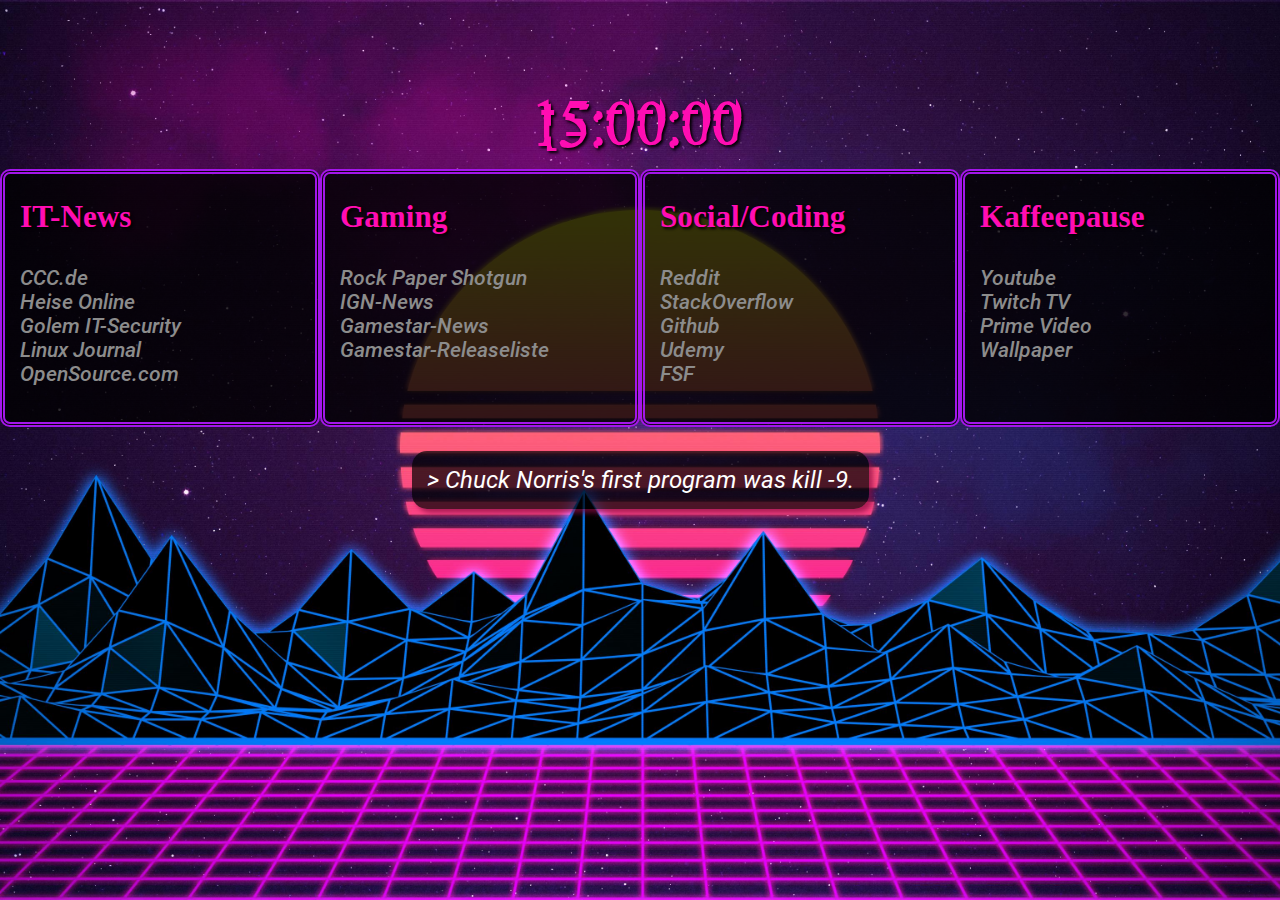
<file: index.html>
<!DOCTYPE html>
<html lang="en">
  <head>
    <meta charset="UTF-8" />
    <meta name="viewport" content="width=device-width, initial-scale=1.0" />
    <title>Startpage</title>
    <link rel="stylesheet" href="./fontfaces.css" />
    <link rel="stylesheet" href="./startpage.css" />
    <link rel="shortcut icon" href="./assets/favicon.ico" type="image/x-icon" />
  </head>
  <body>
    <div id="clock">15:00:00</div>
    <main>
      <div class="link-container">
        <h3>IT-News</h3>
        <ul class="list">
          <li><a href="https://www.ccc.de/en">CCC.de</a></li>
          <li><a href="https://www.heise.de">Heise Online</a></li>
          <li>
            <a href="https://www.golem.de/specials/it-sicherheit/"
              >Golem IT-Security</a
            >
          </li>
          <li><a href="https://www.linuxjournal.com">Linux Journal</a></li>
          <li>
            <a href="https://opensource.com/tags/news">OpenSource.com</a>
          </li>
        </ul>
      </div>
      <div class="link-container">
        <h3>Gaming</h3>
        <ul class="list">
          <li>
            <a href="https://www.rockpapershotgun.com/">Rock Paper Shotgun</a>
          </li>
          <li><a href="https://de.ign.com/article/news">IGN-News</a></li>
          <li><a href="https://www.gamestar.de/news/">Gamestar-News</a></li>
          <li>
            <a href="https://www.gamestar.de/releaseliste/"
              >Gamestar-Releaseliste</a
            >
          </li>
        </ul>
      </div>
      <div class="link-container">
        <h3>Social/Coding</h3>
        <ul class="list">
          <li><a href="https://www.reddit.com/">Reddit</a></li>
          <li><a href="https://www.stackoverflow.com/">StackOverflow</a></li>
          <li><a href="https://www.github.com/">Github</a></li>
          <li><a href="https://www.udemy.com/">Udemy</a></li>
          <li><a href="https://www.fsf.org/">FSF</a></li>
        </ul>
      </div>
      <div class="link-container">
        <h3>Kaffeepause</h3>
        <ul class="list">
          <li><a href="https://www.youtube.com/">Youtube</a></li>
          <li><a href="https://www.twitch.tv/">Twitch TV</a></li>
          <li><a href="https://www.primevideo.com/">Prime Video</a></li>
          <li>
            <a
              href="https://www.freepik.com/search?format=search&query=background&selection=1&type=vector"
              >Wallpaper</a
            >
          </li>
        </ul>
      </div>
    </main>
    <div class="joke-container">
      <p id="joke">Chuck Norris's first program was kill -9.</p>
    </div>
  </body>
</html>
</file>
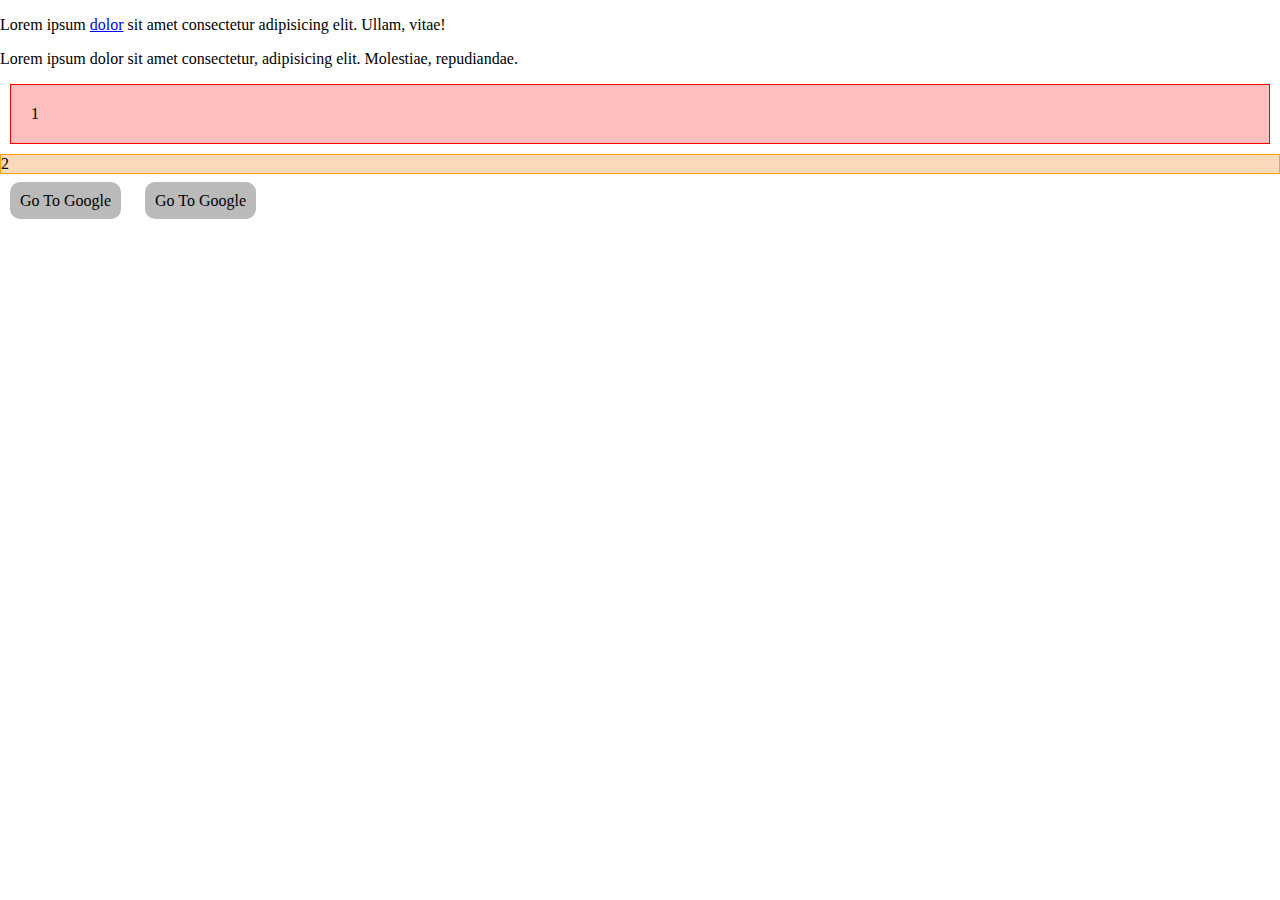
<file: learnhtml/demo.html>
<!DOCTYPE html>
<html lang="en">
  <head>
    <meta charset="UTF-8" />
    <meta name="viewport" content="width=device-width, initial-scale=1.0" />
    <title>Demo</title>
    <style>
      body {
        margin: 0;
      }
      p {
        display: block;
      }
      /* a {
        display: block;
        width: 1000px;
        height: 100px;
      } */

      .rect1 {
        background-color: rgba(255, 80, 80, 0.372);
        border: 1px solid red;
        margin: 10px;
        padding: 20px;
      }
      .rect2 {
        background-color: rgba(243, 149, 62, 0.346);
        border: 1px solid rgb(255, 162, 0);
      }
      a.link-btn {
        color: black;
        text-decoration: none;
        background-color: #bababa;
        display: inline;
        padding: 10px;
        margin: 10px;
        border-radius: 10px;
        /* box-shadow: 2px 2px 5px black; */
      }
    </style>
  </head>
  <body>
    <p>
      Lorem ipsum <a href="https://google.de">dolor</a> sit amet consectetur
      adipisicing elit. Ullam, vitae!
    </p>
    <p>
      Lorem ipsum dolor sit amet consectetur, adipisicing elit. Molestiae,
      repudiandae.
    </p>
    <div class="rect1">1</div>
    <div class="rect2">2</div>
    <br />
    <a class="link-btn" href="https://google.de">Go To Google</a>
    <a class="link-btn" href="https://google.de">Go To Google</a>
  </body>
</html>
</file>
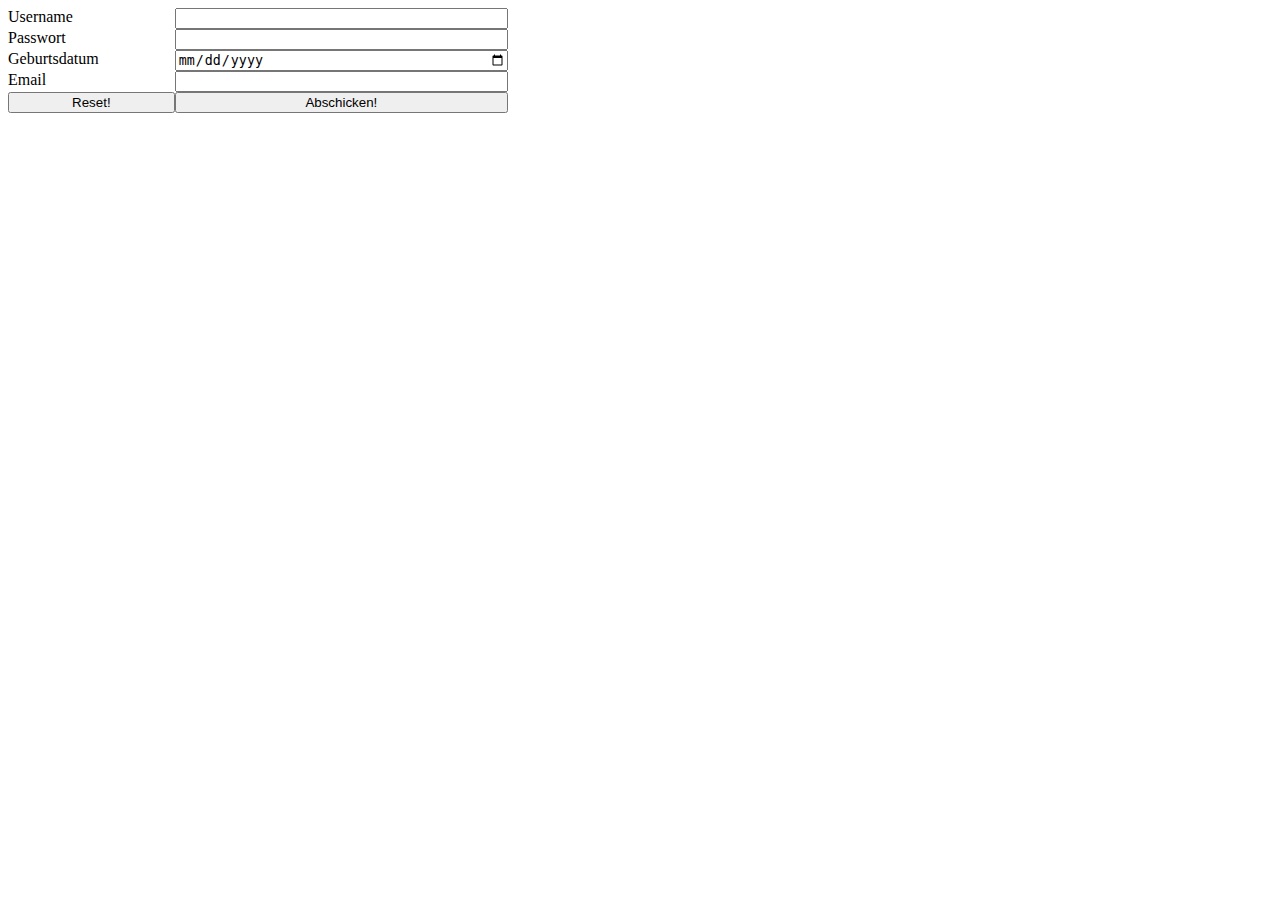
<file: learnhtml/form.html>
<!DOCTYPE html>
<html lang="en">
  <head>
    <meta charset="UTF-8" />
    <meta name="viewport" content="width=device-width, initial-scale=1.0" />
    <title>Forms</title>
    <style>
      form {
        max-width: 500px;
        display: grid;
        grid-template-columns: 1fr 2fr;
      }
    </style>
  </head>
  <body>
    <!-- action => die URL/URI zu dem server, der das formular auswertet. -->
    <!-- method sollte post sein, aus debugging-gründen in diesem fall get. -->
    <form action="/formsubmit" method="get">
      <label for="username">Username</label>
      <input type="text" name="username" id="username" />
      <label for="password">Passwort</label>
      <input type="password" name="password" id="password" />

      <label for="birthdate">Geburtsdatum</label>
      <input type="date" name="birthdate" id="birthdate" />

      <label for="email">Email</label>
      <input
        pattern="[\w\-_\.]+@[\w]+\.[\w]{2,4}"
        type="email"
        name="email"
        id="email"
      />

      <input type="reset" value="Reset!" />
      <input type="submit" value="Abschicken!" />
    </form>
  </body>
</html>

<script>
  function PostForm(formular) {
    var user = new User(formular.username, formular.passwort);
  }
</script>
</file>
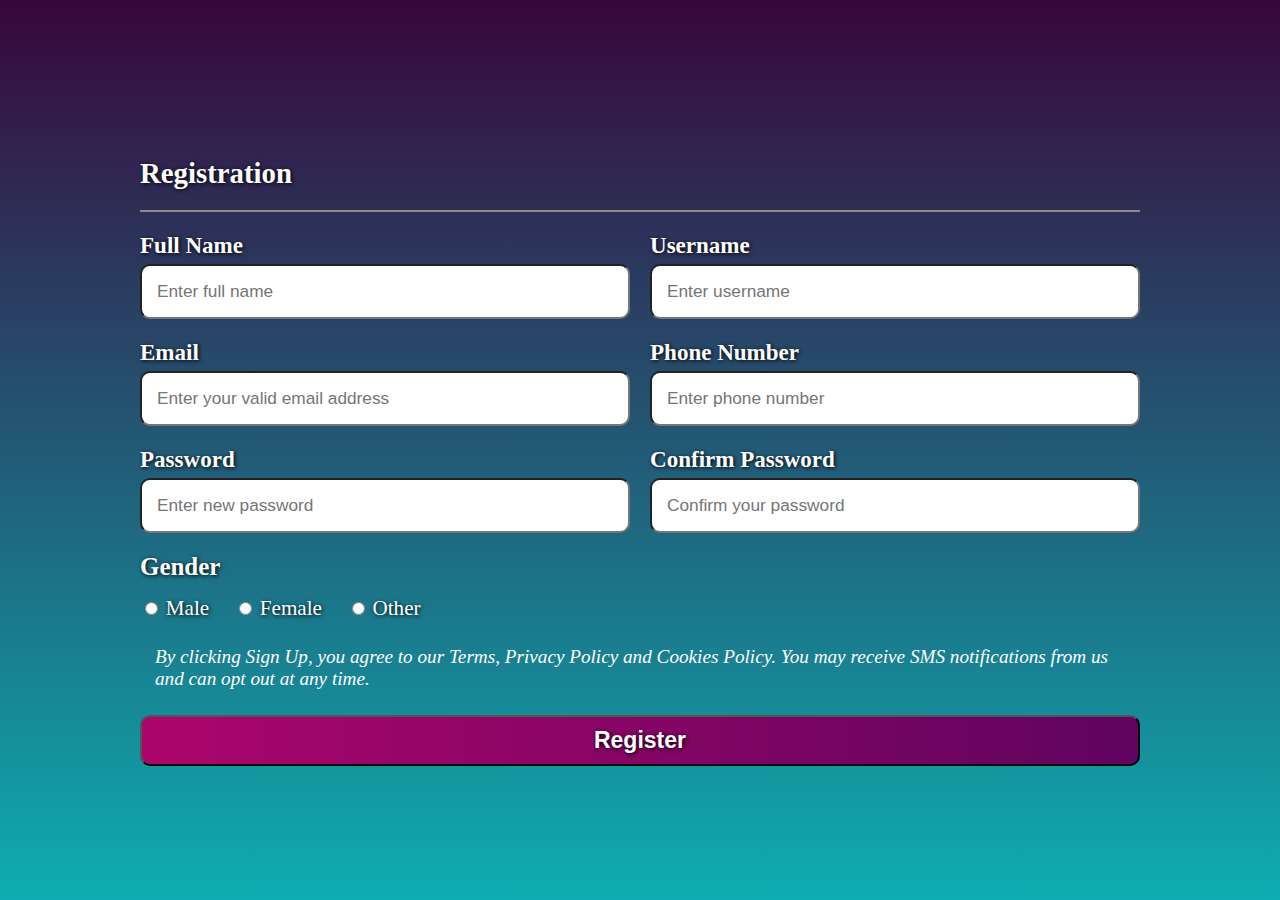
<file: learnhtml/formgrid.html>
<!DOCTYPE html>
<html lang="en">
  <head>
    <meta charset="UTF-8" />
    <meta name="viewport" content="width=device-width, initial-scale=1.0" />
    <title>Registration Form</title>
    <style>
      :root {
        --text-shadow: 1px 1px 4px black;
      }
      body {
        background: linear-gradient(
          180deg,
          rgba(55, 7, 59, 1) 0%,
          rgba(14, 173, 177, 1) 100%
        );
        background-repeat: no-repeat;
        min-height: 100vh;
        margin: 0;
        padding: 0;
        color: #fefefe;
        display: flex;
        flex-direction: column;
        align-items: center;
        justify-content: center;
      }
      form {
        display: grid;
        /* width: 600px; */
        min-width: 650px;
        max-width: 1000px;
        grid-template-columns: 1fr 1fr;
        font-size: 1.2rem;
        gap: 20px;
        margin: 40px;
      }
      form > h2 {
        grid-column: span 2;
        text-shadow: var(--text-shadow);
        border-bottom: 2px solid #8c8c8c;
        padding-bottom: 20px;
        margin-bottom: 0;
      }
      form > p {
        grid-column: span 2;
        margin: 5px 15px;
        font-style: italic;
      }
      form > input[type="submit"] {
        grid-column: span 2;
        padding: 10px;
        font-size: 1.2em;
        font-weight: 600;
        border-radius: 10px;
        color: white;
        background: linear-gradient(
          to right,
          rgb(172, 6, 108) 0%,
          rgb(95, 4, 95) 100%
        );
        text-shadow: var(--text-shadow);
      }
      form > .formgroup {
        display: flex;
        flex-direction: column;
        gap: 5px;
      }
      form > .formgroup > label {
        font-size: 1.2em;
        font-weight: 600;
        text-shadow: var(--text-shadow);
      }
      form > .formgroup > input {
        font-size: 0.9em;
        padding: 15px;
        border-radius: 10px;
      }
      .radiogroup {
        grid-column: span 2;
      }
      .radiogroup > #gender-title {
        font-size: 1.3em;
        font-weight: 600;
        margin-bottom: 15px;
        text-shadow: var(--text-shadow);
      }
      .radiogroup > label {
        margin-right: 20px;
        font-size: 1.1em;
        text-shadow: var(--text-shadow);
      }

      @media only screen and (max-width: 650px) {
        form {
          grid-template-columns: 1fr;
          min-width: fit-content;
          margin: 20px;
        }
        form > h2,
        .radiogroup,
        form > input[type="submit"],
        form > p {
          grid-column: auto;
        }
      }
    </style>
  </head>
  <body>
    <form action="/formresult" method="get">
      <h2>Registration</h2>
      <div class="formgroup">
        <label for="fullname">Full Name</label>
        <input
          type="text"
          name="fullname"
          id="fullname"
          placeholder="Enter full name"
        />
      </div>
      <div class="formgroup">
        <label for="username">Username</label>
        <input
          type="text"
          name="username"
          id="username"
          placeholder="Enter username"
        />
      </div>
      <div class="formgroup">
        <label for="email">Email</label>
        <input
          type="email"
          name="email"
          id="email"
          placeholder="Enter your valid email address"
        />
      </div>
      <div class="formgroup">
        <label for="phone">Phone Number</label>
        <input
          type="tel"
          name="phone"
          id="phone"
          placeholder="Enter phone number"
        />
      </div>
      <div class="formgroup">
        <label for="password">Password</label>
        <input
          type="password"
          name="password"
          id="password"
          placeholder="Enter new password"
        />
      </div>
      <div class="formgroup">
        <label for="confirmpass">Confirm Password</label>
        <input
          type="password"
          name="confirmpass"
          id="confirmpass"
          placeholder="Confirm your password"
        />
      </div>
      <div class="radiogroup">
        <div id="gender-title">Gender</div>
        <input type="radio" name="gender" id="male" value="male" />
        <label for="male">Male</label>
        <input type="radio" name="gender" id="female" value="female" />
        <label for="female">Female</label>
        <input type="radio" name="gender" id="other" value="other" />
        <label for="other">Other</label>
      </div>
      <p>
        By clicking Sign Up, you agree to our Terms, Privacy Policy and Cookies
        Policy. You may receive SMS notifications from us and can opt out at any
        time.
      </p>
      <input type="submit" value="Register" />
    </form>
  </body>
</html>
</file>
<file: fontfaces.css>
@font-face {
    font-family: HackerFont;
    src: url('./assets/fonts/Matrix-MZ4P.ttf');
}

/* Roboto: 100,300,400,500,700,900 Normal/Italics */
@font-face {
    font-family: Roboto;
    src: url("./assets/fonts/Roboto-Thin.ttf");
    font-weight: 100;
    font-style: normal;
}
@font-face {
    font-family: Roboto;
    src: url("./assets/fonts/Roboto-ThinItalic.ttf");
    font-weight: 100;
    font-style: italic;
}
@font-face {
    font-family: Roboto;
    src: url("./assets/fonts/Roboto-Light.ttf");
    font-weight: 300;
    font-style: normal;
}
@font-face {
    font-family: Roboto;
    src: url("./assets/fonts/Roboto-LightItalic.ttf");
    font-weight: 300;
    font-style: italic;
}
@font-face {
    font-family: Roboto;
    src: url("./assets/fonts/Roboto-Regular.ttf");
    font-weight: 400;
    font-style: normal;
}
@font-face {
    font-family: Roboto;
    src: url("./assets/fonts/Roboto-Italic.ttf");
    font-weight: 400;
    font-style: italic;
}
@font-face {
    font-family: Roboto;
    src: url("./assets/fonts/Roboto-Medium.ttf");
    font-weight: 500;
    font-style: normal;
}
@font-face {
    font-family: Roboto;
    src: url("./assets/fonts/Roboto-MediumItalic.ttf");
    font-weight: 500;
    font-style: italic;
}
@font-face {
    font-family: Roboto;
    src: url("./assets/fonts/Roboto-Bold.ttf");
    font-weight: 700;
    font-style: normal;
}
@font-face {
    font-family: Roboto;
    src: url("./assets/fonts/Roboto-BoldItalic.ttf");
    font-weight: 700;
    font-style: italic;
}
@font-face {
    font-family: Roboto;
    src: url("./assets/fonts/Roboto-Black.ttf");
    font-weight: 900;
    font-style: normal;
}
@font-face {
    font-family: Roboto;
    src: url("./assets/fonts/Roboto-BlackItalic.ttf");
    font-weight: 900;
    font-style: italic;
}
</file>
<file: startpage.css>
:root {
    --primary-color: rgb(255, 13, 178);
    --accent-color: rgb(163, 22, 234);
}

body {
    margin: 0;
    padding: 0;
    padding-top: 10vh;
    background-image: url('./assets/background.jpg');
    background-position: center;
    background-size: cover;
    background-repeat: no-repeat;
    height: 90vh;
    overflow-y: hidden;
}

main {
    display: flex;
    justify-content: space-around;
}

#clock {
    margin-bottom: 15px;
    font-weight: 700;
    font-size: 4em;
    color: var(--primary-color);
    text-shadow: 2px 2px 3px black;
    font-family: HackerFont, Impact, sans-serif;
}

#clock,
#joke {
    text-align: center;
}

main > .link-container {
    border: 5px double var(--accent-color);
    border-radius: 10px;
    padding: 15px;
    background-color: rgba(0,0,0,.8);
    font-size: 1.3em;
    min-width: 190px;
    width: 300px;
}

.link-container > h3 {
    margin-top: 10px;
    color: var(--primary-color);
    text-shadow: 2px 2px 3px black;
    font-size: 1.5em;
}

.link-container > ul {
    list-style-type: none;
    padding-left: 0;
}

.link-container > ul > li > a {
    font-family: Roboto;
    font-weight: 500;
    font-style: italic;
    color: #8c8c8c;
    text-decoration: none;
    transition: all .5s ease-in-out;
    /* margin: 0 15px 0 0; */
}

.link-container > ul > li > a:hover {
    color: var(--primary-color);
    /* font-size: 1.1em;
    margin: 0; */
}

.joke-container {
    display: flex;
    justify-content: center;
}

p#joke {
    background-color: rgba(0,0,0,.7);
    font-size: 1.5em;
    color: white;
    display: inline-block;
    text-align: center;
    padding: 15px;
    border-radius: 15px;
    box-shadow: 4px 4px 5px rgba(137, 12, 66, 0.678);
    font-family: Roboto, sans-serif;
    font-style: italic;
}

p#joke::before {
    content: "> ";
}

@media only screen and (max-width: 940px) {
    body {
        overflow-y: scroll;
        height: fit-content;
        background-image: url('./assets/background-mobile.jpg');
        padding-top: 2rem;
    }
    main {
        flex-direction: column;
        align-items: center;
        gap: 1rem;
    }
}
</file>
